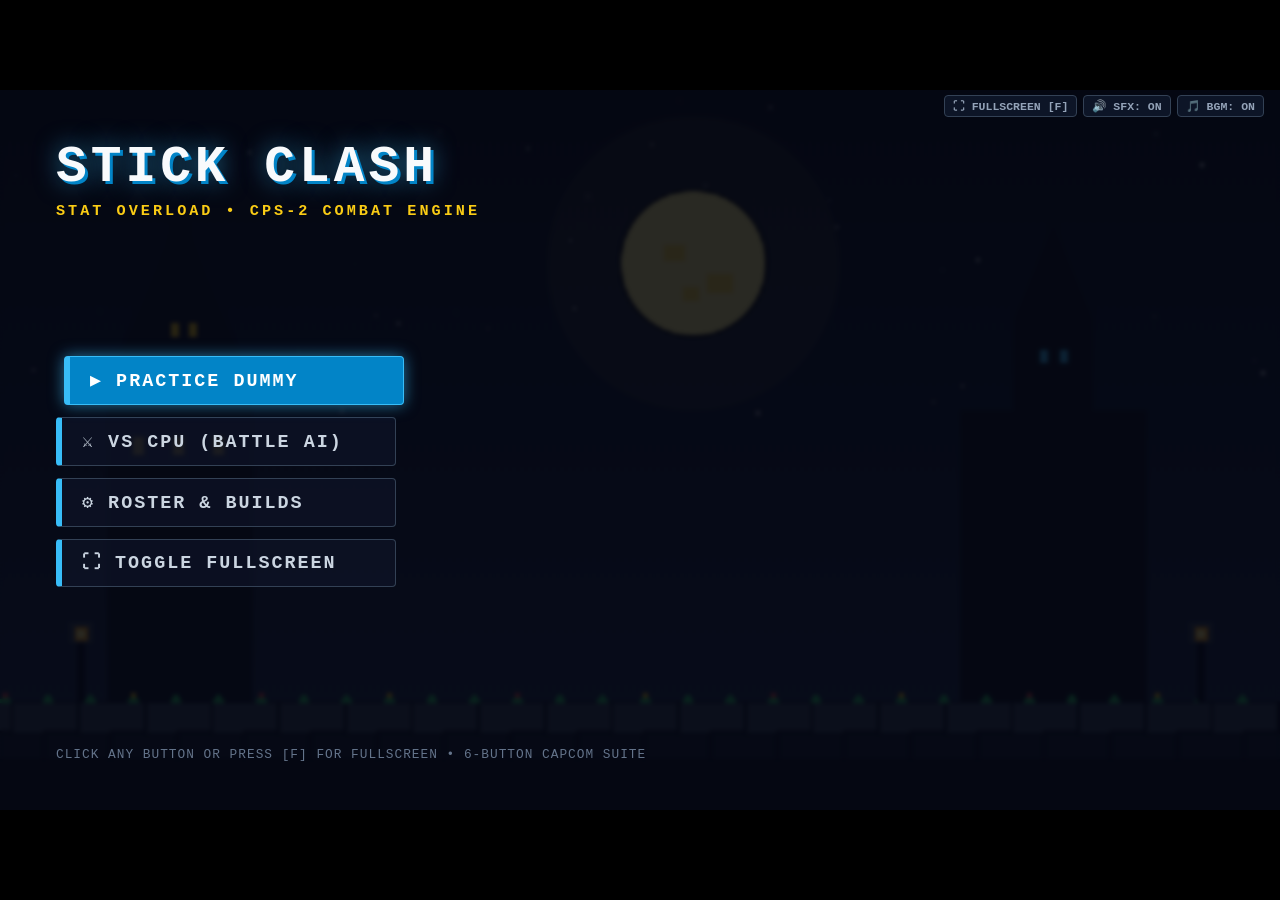
<file: index.html>
<!DOCTYPE html>
<html lang="en">
<head>
    <meta charset="UTF-8">
    <meta name="viewport" content="width=device-width, initial-scale=1.0">
    <title>STICK CLASH: STAT OVERLOAD</title>
    <link rel="stylesheet" href="css/style.css">
</head>
<body>

    <div id="game-root">
        <!-- 16:9 Viewport -->
        <div id="canvas-viewport">
            <canvas id="gameCanvas" tabindex="0"></canvas>
            <div class="crt-overlay" id="crtOverlay"></div>

            <!-- Top Nav Bar -->
            <div class="top-nav-bar">
                <button class="nav-btn" id="btnFullscreen">⛶ FULLSCREEN [F]</button>
                <button class="nav-btn" id="btnAudioToggle">🔊 SFX: ON</button>
                <button class="nav-btn" id="btnMusicToggle">🎵 BGM: ON</button>
                <button class="nav-btn" id="btnToggleHud" style="display: none;" title="Toggle On-Screen Move Buttons [Tab]">⌨ HUD: ON</button>
                <button class="nav-btn" id="btnRematch" style="display: none;">🔄 REMATCH</button>
                <button class="nav-btn" id="btnGoRoster" style="display: none;">⚙️ ROSTER</button>
                <button class="nav-btn" id="btnGoTitle" style="display: none;">🏠 TITLE</button>
            </div>

            <!-- ============================================================
                 SCREEN 1: CINEMATIC TITLE MENU (Inspired by Arco)
                 ============================================================ -->
            <div class="title-screen" id="titleScreen">
                <div class="title-header">
                    <h1 class="title-logo">STICK CLASH</h1>
                    <span class="title-tagline">STAT OVERLOAD • CPS-2 COMBAT ENGINE</span>
                </div>

                <div class="title-menu-options">
                    <button class="title-menu-btn active" id="titleBtnDummy">▶ PRACTICE DUMMY</button>
                    <button class="title-menu-btn" id="titleBtnCpu">⚔️ VS CPU (BATTLE AI)</button>
                    <button class="title-menu-btn" id="titleBtnRoster">⚙️ ROSTER & BUILDS</button>
                    <button class="title-menu-btn" id="titleBtnFull">⛶ TOGGLE FULLSCREEN</button>
                </div>

                <div class="title-footer-tips">
                    <span>CLICK ANY BUTTON OR PRESS [F] FOR FULLSCREEN • 6-BUTTON CAPCOM SUITE</span>
                </div>
            </div>

            <!-- ============================================================
                 SCREEN 2: ROSTER & STAT SELECTION (Inspired by BuildMenu)
                 ============================================================ -->
            <div class="roster-screen hidden" id="rosterScreen">
                <div class="roster-header">
                    <div style="display: flex; align-items: center; justify-content: space-between; width: 100%;">
                        <div style="display: flex; align-items: center; gap: 14px;">
                            <div class="roster-title">SELECT FIGHTER BUILD</div>
                            <div class="roster-target-tabs">
                                <button class="target-tab-btn active" id="tabTargetP1">👤 CONFIGURE P1</button>
                                <button class="target-tab-btn" id="tabTargetP2">🤖 CONFIGURE CPU / DUMMY</button>
                            </div>
                        </div>
                        <div class="roster-mode-badge" id="rosterModeBadge">MODE: PRACTICE DUMMY</div>
                    </div>
                </div>

                <div class="roster-body">
                    <!-- Left: Selected Fighter Showcase -->
                    <div class="roster-showcase">
                        <div>
                            <div class="fighter-name-display" id="showcaseName">THE BALANCED</div>
                            <div class="fighter-archetype-tag" id="showcaseTag">ALL-ROUNDER MARTIAL ARTIST</div>

                            <!-- Segmented Stat Bars -->
                            <div class="segmented-stats-wrap">
                                <div class="stat-bar-item">
                                    <span class="stat-label-text str-color">STR</span>
                                    <div class="stat-segments-track" id="trackStr"></div>
                                    <span class="stat-num-val str-color" id="valStr">5</span>
                                </div>
                                <div class="stat-bar-item">
                                    <span class="stat-label-text spd-color">SPD</span>
                                    <div class="stat-segments-track" id="trackSpd"></div>
                                    <span class="stat-num-val spd-color" id="valSpd">5</span>
                                </div>
                                <div class="stat-bar-item">
                                    <span class="stat-label-text def-color">DEF</span>
                                    <div class="stat-segments-track" id="trackDef"></div>
                                    <span class="stat-num-val def-color" id="valDef">5</span>
                                </div>
                            </div>

                            <!-- Special Move Card -->
                            <div class="special-move-card">
                                <div class="special-name" id="showcaseSpecialName">SPECIAL: DRAGON FLURRY</div>
                                <div class="special-desc" id="showcaseSpecialDesc">Chains rapid punches into a soaring dragon uppercut.</div>
                            </div>
                        </div>

                        <!-- Live Skeletal Canvas Preview -->
                        <div class="roster-preview-box">
                            <canvas id="rosterPreviewCanvas" width="280" height="165"></canvas>
                        </div>

                        <div style="font-size: 0.70rem; color: #64748b; text-align: center; margin-top: 4px;">
                            LIVE SKELETAL PREVIEW • ARMORED PLATES SCALED BY DEFENSE
                        </div>
                    </div>

                    <!-- Right: Archetype Cards Grid -->
                    <div class="roster-grid-wrap">
                        <div class="roster-cards-grid" id="rosterCardsGrid">
                            <!-- Cards generated by JS -->
                        </div>

                        <!-- Bottom Controls -->
                        <div class="roster-bottom-bar">
                            <button class="roster-back-btn" id="btnRosterBack">🏠 MAIN MENU</button>

                            <div class="stage-selector-wrap">
                                <button class="stage-arrow-btn" id="btnStagePrev" title="Previous Arena">◀</button>
                                <div class="stage-info-pill">
                                    <span class="stage-label">ARENA:</span>
                                    <span class="stage-name-text" id="stageNameText">MOONLIT CITADEL</span>
                                </div>
                                <button class="stage-arrow-btn" id="btnStageNext" title="Next Arena">▶</button>
                            </div>

                            <div class="mode-toggle-group">
                                <button class="mode-toggle-btn active" id="btnModeDummy">DUMMY LAB</button>
                                <button class="mode-toggle-btn" id="btnModeCpu">VS CPU</button>
                            </div>

                            <div class="matchup-preview-pill">
                                <span class="matchup-p1-text" id="matchupP1Text">P1: THE BALANCED</span>
                                <span class="matchup-vs">VS</span>
                                <span class="matchup-p2-text" id="matchupP2Text">CPU: THE FORTRESS</span>
                            </div>

                            <button class="start-clash-btn" id="btnStartFight">START FIGHT ▶</button>
                        </div>
                    </div>
                </div>
            </div>

            <!-- ============================================================
                 SCREEN 3: INTERACTIVE ON-SCREEN COMBAT BUTTONS (With Pixel Keycaps)
                 ============================================================ -->
            <div class="combat-hud-overlay hidden" id="combatHudOverlay">
                <!-- Left Cluster: Movement, Punches & Kicks -->
                <div class="combat-cluster">
                    <div class="combat-sub-row">
                        <button class="combat-hud-btn holdable" data-action="LEFT"><span class="keycaps-pair"><img src="assets/ui/keys/key_a.png" class="k-cap" alt="A" onerror="this.outerHTML='<span class=\'k-pill-fallback\'>A</span>'"/><img src="assets/ui/keys/key_arrow_left.png" class="k-cap" alt="◀" onerror="this.outerHTML='<span class=\'k-pill-fallback\'>◀</span>'"/></span> LEFT</button>
                        <button class="combat-hud-btn holdable" data-action="CROUCH"><span class="keycaps-pair"><img src="assets/ui/keys/key_s.png" class="k-cap" alt="S" onerror="this.outerHTML='<span class=\'k-pill-fallback\'>S</span>'"/><img src="assets/ui/keys/key_arrow_down.png" class="k-cap" alt="▼" onerror="this.outerHTML='<span class=\'k-pill-fallback\'>▼</span>'"/></span> CROUCH</button>
                        <button class="combat-hud-btn holdable" data-action="RIGHT"><span class="keycaps-pair"><img src="assets/ui/keys/key_d.png" class="k-cap" alt="D" onerror="this.outerHTML='<span class=\'k-pill-fallback\'>D</span>'"/><img src="assets/ui/keys/key_arrow_right.png" class="k-cap" alt="▶" onerror="this.outerHTML='<span class=\'k-pill-fallback\'>▶</span>'"/></span> RIGHT</button>
                    </div>
                    <div class="combat-sub-row">
                        <button class="combat-hud-btn" data-action="LP"><span class="keycaps-pair"><img src="assets/ui/keys/key_7.png" class="k-cap" alt="7" onerror="this.outerHTML='<span class=\'k-pill-fallback\'>7</span>'"/><img src="assets/ui/keys/key_u.png" class="k-cap" alt="U" onerror="this.outerHTML='<span class=\'k-pill-fallback\'>U</span>'"/></span> LP JAB</button>
                        <button class="combat-hud-btn" data-action="MP"><span class="keycaps-pair"><img src="assets/ui/keys/key_8.png" class="k-cap" alt="8" onerror="this.outerHTML='<span class=\'k-pill-fallback\'>8</span>'"/><img src="assets/ui/keys/key_i.png" class="k-cap" alt="I" onerror="this.outerHTML='<span class=\'k-pill-fallback\'>I</span>'"/></span> MP CROSS</button>
                        <button class="combat-hud-btn" data-action="HP"><span class="keycaps-pair"><img src="assets/ui/keys/key_9.png" class="k-cap" alt="9" onerror="this.outerHTML='<span class=\'k-pill-fallback\'>9</span>'"/><img src="assets/ui/keys/key_o.png" class="k-cap" alt="O" onerror="this.outerHTML='<span class=\'k-pill-fallback\'>O</span>'"/></span> HP SMASH</button>
                    </div>
                    <div class="combat-sub-row">
                        <button class="combat-hud-btn" data-action="LK"><span class="keycaps-pair"><img src="assets/ui/keys/key_4.png" class="k-cap" alt="4" onerror="this.outerHTML='<span class=\'k-pill-fallback\'>4</span>'"/><img src="assets/ui/keys/key_j.png" class="k-cap" alt="J" onerror="this.outerHTML='<span class=\'k-pill-fallback\'>J</span>'"/></span> LK SHIN</button>
                        <button class="combat-hud-btn" data-action="MK"><span class="keycaps-pair"><img src="assets/ui/keys/key_5.png" class="k-cap" alt="5" onerror="this.outerHTML='<span class=\'k-pill-fallback\'>5</span>'"/><img src="assets/ui/keys/key_k.png" class="k-cap" alt="K" onerror="this.outerHTML='<span class=\'k-pill-fallback\'>K</span>'"/></span> MK ROUNDHOUSE</button>
                        <button class="combat-hud-btn" data-action="HK"><span class="keycaps-pair"><img src="assets/ui/keys/key_6.png" class="k-cap" alt="6" onerror="this.outerHTML='<span class=\'k-pill-fallback\'>6</span>'"/><img src="assets/ui/keys/key_l.png" class="k-cap" alt="L" onerror="this.outerHTML='<span class=\'k-pill-fallback\'>L</span>'"/></span> HK LAUNCHER</button>
                    </div>
                </div>

                <!-- Right Cluster: Movement & Specials -->
                <div class="combat-cluster combat-cluster-right">
                    <div class="combat-sub-row">
                        <button class="combat-hud-btn" data-action="JUMP"><span class="keycaps-pair"><img src="assets/ui/keys/key_space.png" class="k-cap" alt="SPACE" onerror="this.outerHTML='<span class=\'k-pill-fallback\'>SPACE</span>'"/></span> JUMP</button>
                        <button class="combat-hud-btn" data-action="DASH"><span class="keycaps-pair"><img src="assets/ui/keys/key_2.png" class="k-cap" alt="2" onerror="this.outerHTML='<span class=\'k-pill-fallback\'>2</span>'"/><img src="assets/ui/keys/key_n.png" class="k-cap" alt="N" onerror="this.outerHTML='<span class=\'k-pill-fallback\'>N</span>'"/></span> DASH</button>
                    </div>
                    <div class="combat-sub-row">
                        <button class="combat-hud-btn btn-throw" data-action="THROW"><span class="keycaps-pair"><img src="assets/ui/keys/key_h.png" class="k-cap" alt="H" onerror="this.outerHTML='<span class=\'k-pill-fallback\'>H</span>'"/><img src="assets/ui/keys/key_shift.png" class="k-cap" alt="Shift" onerror="this.outerHTML='<span class=\'k-pill-fallback\'>SHIFT</span>'"/></span> THROW</button>
                        <button class="combat-hud-btn btn-parry" data-action="PARRY"><span class="keycaps-pair"><img src="assets/ui/keys/key_p.png" class="k-cap" alt="P" onerror="this.outerHTML='<span class=\'k-pill-fallback\'>P</span>'"/><img src="assets/ui/keys/key_plus.png" class="k-cap" alt="+" onerror="this.outerHTML='<span class=\'k-pill-fallback\'>+</span>'"/></span> PARRY</button>
                    </div>
                    <div class="combat-sub-row">
                        <button class="combat-hud-btn btn-drive" data-action="DRIVE_IMPACT"><span class="keycaps-pair"><img src="assets/ui/keys/key_0.png" class="k-cap" alt="0" onerror="this.outerHTML='<span class=\'k-pill-fallback\'>0</span>'"/><img src="assets/ui/keys/key_y.png" class="k-cap" alt="Y" onerror="this.outerHTML='<span class=\'k-pill-fallback\'>Y</span>'"/></span> DRIVE IMPACT</button>
                        <button class="combat-hud-btn btn-super highlight-super" data-action="SUPER"><span class="keycaps-pair"><img src="assets/ui/keys/key_1.png" class="k-cap" alt="1" onerror="this.outerHTML='<span class=\'k-pill-fallback\'>1</span>'"/><img src="assets/ui/keys/key_g.png" class="k-cap" alt="G" onerror="this.outerHTML='<span class=\'k-pill-fallback\'>G</span>'"/></span> OVERDRIVE</button>
                    </div>
                </div>
            </div>
        </div>
    </div>

    <!-- Scripts -->
    <script src="js/audio.js"></script>
    <script src="js/particles.js"></script>
    <script src="js/physics.js"></script>
    <script src="js/renderer.js"></script>
    <script src="js/fighter.js"></script>
    <script src="js/ai.js"></script>
    <script src="js/game.js"></script>

    <!-- UI Controller -->
    <script>
        window.addEventListener('DOMContentLoaded', () => {
            const game = new window.GameEngine();
            window.activeGame = game;

            // DOM Elements
            const titleScreen = document.getElementById('titleScreen');
            const rosterScreen = document.getElementById('rosterScreen');
            const combatHudOverlay = document.getElementById('combatHudOverlay');
            const btnGoRoster = document.getElementById('btnGoRoster');
            const btnGoTitle = document.getElementById('btnGoTitle');
            const btnRematch = document.getElementById('btnRematch');
            const btnFullscreen = document.getElementById('btnFullscreen');
            const btnAudioToggle = document.getElementById('btnAudioToggle');
            const btnMusicToggle = document.getElementById('btnMusicToggle');

            const titleBtnDummy = document.getElementById('titleBtnDummy');
            const titleBtnCpu = document.getElementById('titleBtnCpu');
            const titleBtnRoster = document.getElementById('titleBtnRoster');
            const titleBtnFull = document.getElementById('titleBtnFull');

            const showcaseName = document.getElementById('showcaseName');
            const showcaseTag = document.getElementById('showcaseTag');
            const showcaseSpecialName = document.getElementById('showcaseSpecialName');
            const showcaseSpecialDesc = document.getElementById('showcaseSpecialDesc');
            const trackStr = document.getElementById('trackStr');
            const trackSpd = document.getElementById('trackSpd');
            const trackDef = document.getElementById('trackDef');
            const valStr = document.getElementById('valStr');
            const valSpd = document.getElementById('valSpd');
            const valDef = document.getElementById('valDef');
            const rosterCardsGrid = document.getElementById('rosterCardsGrid');

            const btnModeDummy = document.getElementById('btnModeDummy');
            const btnModeCpu = document.getElementById('btnModeCpu');
            const btnStartFight = document.getElementById('btnStartFight');
            const btnRosterBack = document.getElementById('btnRosterBack');
            const rosterModeBadge = document.getElementById('rosterModeBadge');

            const btnStagePrev = document.getElementById('btnStagePrev');
            const btnStageNext = document.getElementById('btnStageNext');
            const stageNameText = document.getElementById('stageNameText');

            const previewCanvas = document.getElementById('rosterPreviewCanvas');
            const previewCtx = previewCanvas ? previewCanvas.getContext('2d') : null;

            // Ensure sound context starts on any user interaction
            window.addEventListener('pointerdown', () => {
                if (window.soundSystem) window.soundSystem.init();
            }, { once: false });

            // Render Segmented Stat Pips (10 segments)
            function renderPips(container, value, type) {
                container.innerHTML = '';
                for (let i = 1; i <= 10; i++) {
                    const pip = document.createElement('div');
                    pip.className = 'stat-pip' + (i <= value ? ` filled ${type}` : '');
                    container.appendChild(pip);
                }
            }

            // Roster Target Configuration (Player 1 vs CPU/Dummy Build Selection)
            let rosterTarget = 'P1'; // 'P1' or 'P2'
            const tabTargetP1 = document.getElementById('tabTargetP1');
            const tabTargetP2 = document.getElementById('tabTargetP2');
            const matchupP1Text = document.getElementById('matchupP1Text');
            const matchupP2Text = document.getElementById('matchupP2Text');

            function updateMatchupDisplay() {
                if (matchupP1Text) {
                    matchupP1Text.innerText = `P1: ${game.p1Build.name.toUpperCase()}`;
                    matchupP1Text.style.color = game.p1Build.palette ? game.p1Build.palette.primary : '#38bdf8';
                }
                if (matchupP2Text) {
                    matchupP2Text.innerText = `CPU: ${game.p2Build.name.toUpperCase()}`;
                    matchupP2Text.style.color = game.p2Build.palette ? game.p2Build.palette.primary : '#eab308';
                }
            }

            // Resilient button click handler (handles WebView2 window-activation quirks)
            function attachButtonAction(btn, action) {
                if (!btn) return;
                let lastTrigger = 0;
                const fire = (e) => {
                    if (e) {
                        e.preventDefault();
                        e.stopPropagation();
                    }
                    const now = Date.now();
                    if (now - lastTrigger < 220) return; // Prevent double invocation
                    lastTrigger = now;
                    if (window.soundSystem) window.soundSystem.init();
                    action(e);
                };
                btn.addEventListener('click', fire);
                btn.addEventListener('pointerup', (e) => {
                    if (e.button === 0) fire(e);
                });
            }

            function setRosterTarget(target) {
                rosterTarget = target;
                if (tabTargetP1) tabTargetP1.classList.toggle('active', target === 'P1');
                if (tabTargetP2) tabTargetP2.classList.toggle('active', target === 'P2');

                const currentBuild = (target === 'P1') ? game.p1Build : game.p2Build;
                showcaseArchetype(currentBuild);
                updateCardHighlights();
                if (window.soundSystem) window.soundSystem.playSelect();
            }

            if (tabTargetP1) attachButtonAction(tabTargetP1, () => setRosterTarget('P1'));
            if (tabTargetP2) attachButtonAction(tabTargetP2, () => setRosterTarget('P2'));

            // Populate Roster Cards Grid
            function populateCards() {
                rosterCardsGrid.innerHTML = '';
                const archetypes = window.PRESET_ARCHETYPES || PRESET_ARCHETYPES;
                Object.values(archetypes).forEach(arch => {
                    const card = document.createElement('div');
                    card.className = 'roster-card';
                    card.dataset.id = arch.id;
                    card.innerHTML = `
                        <div class="card-top-row">
                            <span class="card-name">${arch.name}</span>
                            <div class="card-badges-wrap">
                                <span class="card-role-badge">${arch.str >= 7 ? 'POWER' : (arch.spd >= 7 ? 'SPEED' : (arch.def >= 7 ? 'TANK' : 'BALANCED'))}</span>
                                <span class="card-target-tag tag-p1 ${game.p1Build.id === arch.id ? 'visible' : ''}">P1</span>
                                <span class="card-target-tag tag-p2 ${game.p2Build.id === arch.id ? 'visible' : ''}">CPU</span>
                            </div>
                        </div>
                        <div class="card-mini-stats">
                            <span>STR: ${arch.str}</span>
                            <span>SPD: ${arch.spd}</span>
                            <span>DEF: ${arch.def}</span>
                        </div>
                    `;
                    attachButtonAction(card, () => {
                        selectArchetype(arch.id);
                        if (window.soundSystem) window.soundSystem.playSelect();
                    });
                    rosterCardsGrid.appendChild(card);
                });
                updateCardHighlights();
                updateMatchupDisplay();
            }

            function selectArchetype(id) {
                const archetypes = window.PRESET_ARCHETYPES || PRESET_ARCHETYPES;
                const arch = archetypes[id];
                if (!arch) return;

                if (rosterTarget === 'P1') {
                    game.p1Build = { ...arch };
                } else {
                    game.p2Build = { ...arch };
                }

                showcaseArchetype(arch);
                updateCardHighlights();
                updateMatchupDisplay();
            }

            function showcaseArchetype(arch) {
                showcaseName.innerText = arch.name.toUpperCase();
                showcaseTag.innerText = `${rosterTarget === 'P1' ? '👤 PLAYER 1 BUILD • ' : '🤖 CPU/DUMMY BUILD • '}${arch.tag}`;
                showcaseSpecialName.innerText = `SPECIAL: ${arch.specialName}`;
                showcaseSpecialDesc.innerText = arch.specialDesc;

                valStr.innerText = arch.str;
                valSpd.innerText = arch.spd;
                valDef.innerText = arch.def;
                renderPips(trackStr, arch.str, 'str');
                renderPips(trackSpd, arch.spd, 'spd');
                renderPips(trackDef, arch.def, 'def');

                // Update Preview Fighter
                if (game.previewFighter) {
                    game.previewFighter.stats.str = arch.str;
                    game.previewFighter.stats.spd = arch.spd;
                    game.previewFighter.stats.def = arch.def;
                    game.previewFighter.palette = arch.palette;
                    game.previewFighter.applyStats();
                    game.previewFighter.startAttack('LP'); // Flourish strike
                }
            }

            function updateCardHighlights() {
                const activeId = (rosterTarget === 'P1') ? game.p1Build.id : game.p2Build.id;
                document.querySelectorAll('.roster-card').forEach(c => {
                    const id = c.dataset.id;
                    c.classList.toggle('active', id === activeId);
                    c.classList.toggle('active-p1', id === game.p1Build.id);
                    c.classList.toggle('active-p2', id === game.p2Build.id);
                    const tagP1 = c.querySelector('.tag-p1');
                    const tagP2 = c.querySelector('.tag-p2');
                    if (tagP1) tagP1.classList.toggle('visible', id === game.p1Build.id);
                    if (tagP2) tagP2.classList.toggle('visible', id === game.p2Build.id);
                });
            }

            // Live Preview Canvas Loop
            function renderRosterPreview() {
                if (game && game.gameState === 'SELECT' && game.previewFighter && previewCtx && window.stickRenderer) {
                    previewCtx.clearRect(0, 0, previewCanvas.width, previewCanvas.height);

                    previewCtx.save();
                    previewCtx.translate(previewCanvas.width / 2, previewCanvas.height - 35);

                    // Pedestal Glow
                    const pulse = Math.sin(Date.now() * 0.005) * 0.08 + 0.28;
                    previewCtx.fillStyle = `rgba(56, 189, 248, ${pulse})`;
                    previewCtx.beginPath();
                    previewCtx.ellipse(0, 0, 52, 12, 0, 0, Math.PI * 2);
                    previewCtx.fill();
                    previewCtx.strokeStyle = '#38bdf8';
                    previewCtx.lineWidth = 1.5;
                    previewCtx.stroke();

                    // Temporarily anchor fighter to center
                    const origX = game.previewFighter.x;
                    const origY = game.previewFighter.y;
                    game.previewFighter.x = 0;
                    game.previewFighter.y = 0;
                    game.previewFighter.isGrounded = true;

                    // Also anchor scarf points to center so they don't draw off-canvas
                    if (game.previewFighter.scarfPoints) {
                        for (let i = 0; i < game.previewFighter.scarfPoints.length; i++) {
                            const p = game.previewFighter.scarfPoints[i];
                            p.x = -game.previewFighter.facing * i * 4;
                            p.y = -48;
                            p.oldX = p.x;
                            p.oldY = p.y;
                        }
                    }

                    try {
                        window.stickRenderer.render(previewCtx, game.previewFighter);
                    } catch (e) {
                        console.error('Preview render error:', e);
                    }

                    game.previewFighter.x = origX;
                    game.previewFighter.y = origY;
                    previewCtx.restore();
                }
                requestAnimationFrame(renderRosterPreview);
            }
            requestAnimationFrame(renderRosterPreview);

            // Mode switching
            function setMode(mode) {
                game.gameMode = mode;
                btnModeDummy.classList.toggle('active', mode === 'DUMMY');
                btnModeCpu.classList.toggle('active', mode === 'PVE');
                rosterModeBadge.innerText = `MODE: ${mode === 'DUMMY' ? 'PRACTICE DUMMY (SANDBAG)' : 'VS CPU (BATTLE AI)'}`;
            }

            attachButtonAction(btnModeDummy, () => setMode('DUMMY'));
            attachButtonAction(btnModeCpu, () => setMode('PVE'));

            // Stage Selection
            const stages = window.STAGE_PRESETS || [
                { id: 'citadel', name: 'MOONLIT CITADEL' },
                { id: 'lava_throne', name: 'LAVA THRONE', accent: '#ef4444' },
                { id: 'mountain_balcony', name: 'MOUNTAIN BALCONY', accent: '#38bdf8' },
                { id: 'arcane_grimoire', name: 'ARCANE GRIMOIRE', accent: '#a855f7' },
                { id: 'crystal_cavern', name: 'CRYSTAL CAVERN', accent: '#06b6d4' },
                { id: 'inferno_cave', name: 'INFERNO CAVE', accent: '#f97316' },
                { id: 'dark_pentagram', name: 'DARK SANCTUM', accent: '#dc2626' },
                { id: 'astral_portal', name: 'ASTRAL PORTAL', accent: '#38bdf8' },
                { id: 'crimson_crystal', name: 'CRIMSON CRYSTAL', accent: '#f43f5e' },
                { id: 'dusk_pillars', name: 'DUSK PILLARS', accent: '#eab308' },
                { id: 'enchanted_forest', name: 'ENCHANTED FOREST', accent: '#10b981' },
                { id: 'ritual_circle', name: 'RITUAL CIRCLE', accent: '#f59e0b' },
                { id: 'magma_chasm', name: 'MAGMA CHASM', accent: '#ea580c' }
            ];
            let currentStageIndex = 0;

            function updateStageDisplay() {
                const stg = stages[currentStageIndex];
                game.currentStage = stg.id;
                stageNameText.innerText = stg.name;
                stageNameText.style.color = stg.accent || '#facc15';
            }

            if (btnStagePrev) {
                attachButtonAction(btnStagePrev, () => {
                    currentStageIndex = (currentStageIndex - 1 + stages.length) % stages.length;
                    updateStageDisplay();
                    if (window.soundSystem) window.soundSystem.playSelect();
                });
            }

            if (btnStageNext) {
                attachButtonAction(btnStageNext, () => {
                    currentStageIndex = (currentStageIndex + 1) % stages.length;
                    updateStageDisplay();
                    if (window.soundSystem) window.soundSystem.playSelect();
                });
            }

            // Navigation Flow
            const btnToggleHud = document.getElementById('btnToggleHud');
            let hudVisible = true;
            window.toggleCombatHud = function() {
                hudVisible = !hudVisible;
                if (hudVisible) {
                    combatHudOverlay.classList.remove('hidden');
                    if (btnToggleHud) btnToggleHud.innerText = '⌨ HUD: ON';
                } else {
                    combatHudOverlay.classList.add('hidden');
                    if (btnToggleHud) btnToggleHud.innerText = '⌨ HUD: OFF';
                }
            };
            if (btnToggleHud) {
                attachButtonAction(btnToggleHud, window.toggleCombatHud);
            }

            function showTitle() {
                game.gameState = 'TITLE';
                titleScreen.classList.remove('hidden');
                rosterScreen.classList.add('hidden');
                combatHudOverlay.classList.add('hidden');
                btnGoRoster.style.display = 'none';
                btnGoTitle.style.display = 'none';
                btnRematch.style.display = 'none';
                if (btnToggleHud) btnToggleHud.style.display = 'none';
                if (window.soundSystem) {
                    window.soundSystem.playSelect();
                    window.soundSystem.stopBGM();
                }
            }

            function showRoster(defaultMode = 'DUMMY') {
                game.gameState = 'SELECT';
                setMode(defaultMode);
                titleScreen.classList.add('hidden');
                rosterScreen.classList.remove('hidden');
                combatHudOverlay.classList.add('hidden');
                btnGoRoster.style.display = 'none';
                btnGoTitle.style.display = 'inline-block';
                btnRematch.style.display = 'none';
                if (btnToggleHud) btnToggleHud.style.display = 'none';
                selectArchetype(game.p1Build.id || 'balanced');
                updateStageDisplay();
                if (window.soundSystem) window.soundSystem.playSelect();
            }

            function enterFight(mode = null) {
                if (mode) setMode(mode);
                titleScreen.classList.add('hidden');
                rosterScreen.classList.add('hidden');
                if (hudVisible) combatHudOverlay.classList.remove('hidden');
                btnGoRoster.style.display = 'inline-block';
                btnGoTitle.style.display = 'inline-block';
                btnRematch.style.display = 'inline-block';
                if (btnToggleHud) btnToggleHud.style.display = 'inline-block';
                game.startMatch();
                if (window.soundSystem) window.soundSystem.startBGM();
            }

            // Title Menu Buttons: Instant response with pointerup/click fallback
            attachButtonAction(titleBtnDummy, () => enterFight('DUMMY'));
            attachButtonAction(titleBtnCpu, () => enterFight('PVE'));
            attachButtonAction(titleBtnRoster, () => showRoster(game.gameMode));
            attachButtonAction(titleBtnFull, () => game.toggleFullscreen());

            // Top Nav Buttons
            attachButtonAction(btnGoRoster, () => showRoster(game.gameMode));
            attachButtonAction(btnGoTitle, () => showTitle());
            attachButtonAction(btnRematch, () => game.startMatch());
            attachButtonAction(btnFullscreen, () => game.toggleFullscreen());

            attachButtonAction(btnAudioToggle, () => {
                window.soundSystem.enabled = !window.soundSystem.enabled;
                btnAudioToggle.innerText = `🔊 SFX: ${window.soundSystem.enabled ? 'ON' : 'OFF'}`;
                btnAudioToggle.style.borderColor = window.soundSystem.enabled ? '#334155' : '#ef4444';
            });

            if (btnMusicToggle) {
                attachButtonAction(btnMusicToggle, () => {
                    const isMusicOn = window.soundSystem.toggleMusic();
                    btnMusicToggle.innerText = `🎵 BGM: ${isMusicOn ? 'ON' : 'OFF'}`;
                    btnMusicToggle.style.borderColor = isMusicOn ? '#334155' : '#ef4444';
                });
            }

            // Start Fight & Back Buttons from Roster
            attachButtonAction(btnStartFight, () => enterFight());
            if (btnRosterBack) {
                attachButtonAction(btnRosterBack, () => showTitle());
            }

            // ============================================================
            // INTERACTIVE ON-SCREEN COMBAT BUTTONS WIRING
            // Handles both mouse click and touch events with instant feedback!
            // ============================================================
            document.querySelectorAll('.combat-hud-btn').forEach(btn => {
                const action = btn.dataset.action;
                if (!action) return;

                if (action === 'LEFT' || action === 'RIGHT' || action === 'CROUCH') {
                    // Holdable Movement Buttons
                    const setVirtual = (val) => {
                        if (action === 'LEFT') game.virtualInputs.left = val;
                        if (action === 'RIGHT') game.virtualInputs.right = val;
                        if (action === 'CROUCH') game.virtualInputs.down = val;
                        btn.classList.toggle('active-pressed', val);
                    };

                    btn.addEventListener('pointerdown', (e) => {
                        e.preventDefault();
                        e.stopPropagation();
                        setVirtual(true);
                    });
                    btn.addEventListener('pointerup', (e) => {
                        e.preventDefault();
                        e.stopPropagation();
                        setVirtual(false);
                    });
                    btn.addEventListener('pointerleave', () => setVirtual(false));
                    btn.addEventListener('pointercancel', () => setVirtual(false));
                } else {
                    // Discrete Action Buttons
                    btn.addEventListener('pointerdown', (e) => {
                        e.preventDefault();
                        e.stopPropagation();

                        btn.classList.add('active-pressed');
                        setTimeout(() => btn.classList.remove('active-pressed'), 120);

                        if (game.p1) {
                            game.p1.bufferInput(action);
                            if (action === 'SUPER') window.soundSystem.playSuperCharge();
                            else if (action === 'PARRY') window.soundSystem.playParry();
                            else if (action === 'DRIVE_IMPACT') window.soundSystem.playSuperCharge();
                            else if (action === 'JUMP') window.soundSystem.playJump();
                            else if (action === 'DASH') window.soundSystem.playDash();
                            else window.soundSystem.playSwing();
                        }
                    });
                }
            });

            // Sync physical keyboard state to on-screen buttons
            const actionKeyMap = {
                'LP': ['Numpad7', 'KeyU', 'Digit7'],
                'MP': ['Numpad8', 'KeyI', 'Digit8'],
                'HP': ['Numpad9', 'KeyO', 'Digit9'],
                'LK': ['Numpad4', 'KeyJ', 'Digit4'],
                'MK': ['Numpad5', 'KeyK', 'Digit5'],
                'HK': ['Numpad6', 'KeyL', 'Digit6'],
                'JUMP': ['Space', 'KeyW', 'ArrowUp'],
                'LEFT': ['KeyA', 'ArrowLeft'],
                'RIGHT': ['KeyD', 'ArrowRight'],
                'CROUCH': ['KeyS', 'ArrowDown'],
                'DASH': ['Numpad2', 'KeyN', 'KeyM', 'Digit2'],
                'THROW': ['KeyH', 'ShiftLeft', 'KeyT', 'KeyV'],
                'PARRY': ['KeyP', 'NumpadAdd', 'Equal'],
                'DRIVE_IMPACT': ['Numpad0', 'KeyY', 'Digit0'],
                'SUPER': ['Numpad1', 'KeyG', 'KeyB', 'Digit1']
            };

            // Preload keycap icons gently in background so they don't congest initial startup
            setTimeout(() => {
                const keyNames = [
                    '0','1','2','3','4','5','6','7','8','9',
                    'a','b','c','d','e','f','g','h','i','j','k','l','m','n','o','p','q','r','s','t','u','v','w','x','y','z',
                    'arrow_down','arrow_left','arrow_right','arrow_up','plus','shift','space'
                ];
                keyNames.forEach(k => {
                    const img = new Image();
                    img.src = `assets/ui/keys/key_${k}.png`;
                });
            }, 600);

            window.addEventListener('keydown', (e) => {
                for (const [action, keys] of Object.entries(actionKeyMap)) {
                    if (keys.includes(e.code)) {
                        const btn = document.querySelector(`.combat-hud-btn[data-action="${action}"]`);
                        if (btn) btn.classList.add('active-pressed');
                    }
                }
            });

            window.addEventListener('keyup', (e) => {
                for (const [action, keys] of Object.entries(actionKeyMap)) {
                    if (keys.includes(e.code)) {
                        const btn = document.querySelector(`.combat-hud-btn[data-action="${action}"]`);
                        if (btn) btn.classList.remove('active-pressed');
                    }
                }
            });

            // Initialize
            populateCards();
            selectArchetype('balanced');
            updateStageDisplay();
            renderPips(trackStr, 5, 'str');
            renderPips(trackSpd, 5, 'spd');
            renderPips(trackDef, 5, 'def');
        });
    </script>
</body>
</html>
</file>
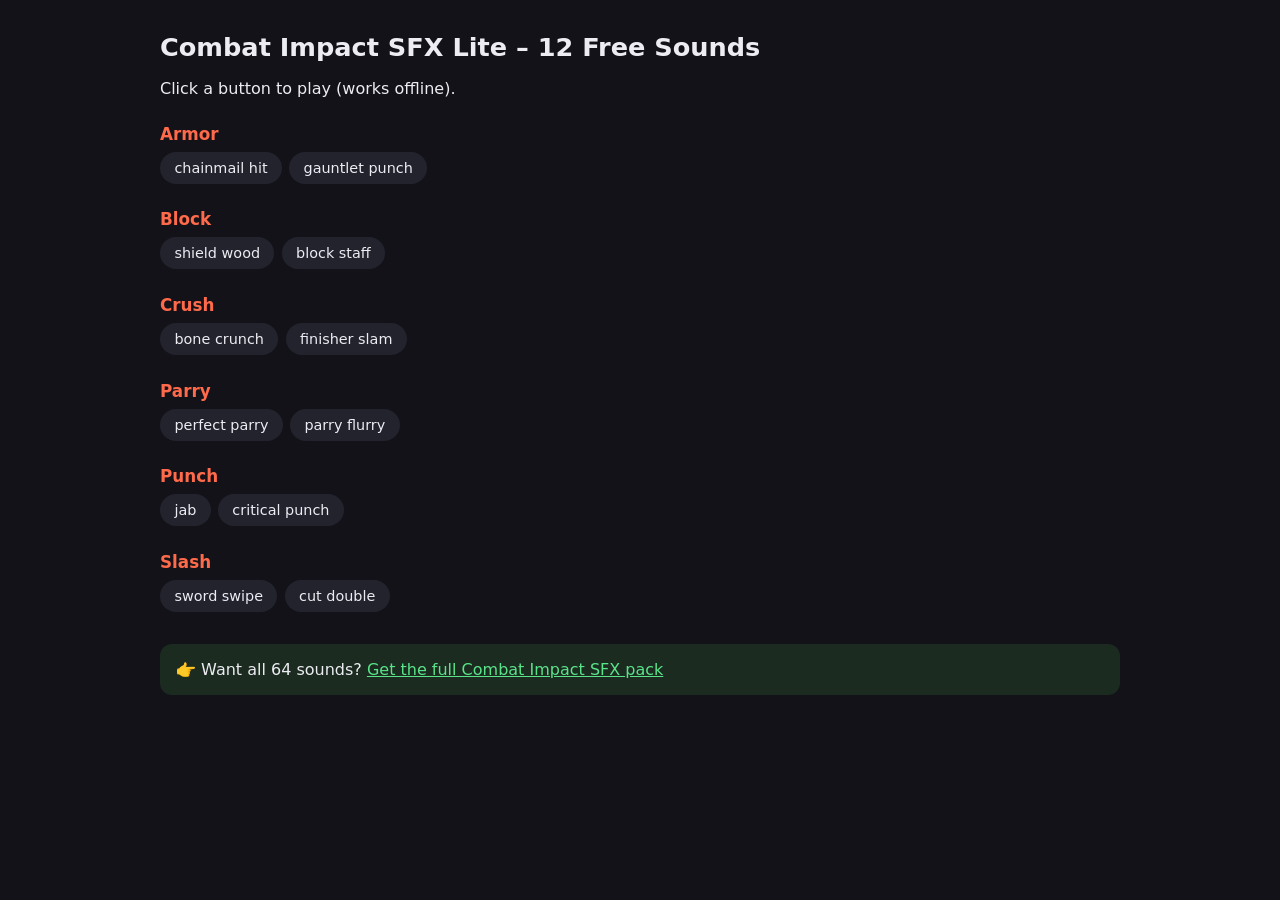
<file: assets/sfx/combat-impact-sfx-lite-12/index.html>
<!doctype html><html lang="en"><meta charset="utf-8"><title>Combat Impact SFX Lite – 12 Free Sounds – Soundboard</title>
<meta name="viewport" content="width=device-width,initial-scale=1">
<style>body{font-family:system-ui,sans-serif;background:#121218;color:#ececf2;max-width:960px;margin:2rem auto;padding:0 1rem}h1{font-size:1.6rem}h2{font-size:1.05rem;margin:1.6rem 0 .5rem;color:#ff6a4a}.g{display:flex;flex-wrap:wrap;gap:.45rem}button{border:0;border-radius:999px;padding:.5rem .9rem;background:#23232e;color:#ececf2;font:inherit;font-size:.9rem;cursor:pointer}button:hover{background:#34344a}a{color:#5be38a}.cta{margin-top:2rem;padding:1rem;border-radius:12px;background:#1b2b20}</style>
<h1>Combat Impact SFX Lite – 12 Free Sounds</h1><p>Click a button to play (works offline).</p><h2>Armor</h2><div class="g"><button data-s="ogg/armor/sfx_armor_01_chainmail_hit.ogg" title="sfx_armor_01_chainmail_hit.ogg">chainmail hit</button><button data-s="ogg/armor/sfx_armor_10_gauntlet_punch.ogg" title="sfx_armor_10_gauntlet_punch.ogg">gauntlet punch</button></div><h2>Block</h2><div class="g"><button data-s="ogg/block/sfx_block_01_shield_wood.ogg" title="sfx_block_01_shield_wood.ogg">shield wood</button><button data-s="ogg/block/sfx_block_10_block_staff.ogg" title="sfx_block_10_block_staff.ogg">block staff</button></div><h2>Crush</h2><div class="g"><button data-s="ogg/crush/sfx_crush_01_bone_crunch.ogg" title="sfx_crush_01_bone_crunch.ogg">bone crunch</button><button data-s="ogg/crush/sfx_crush_10_finisher_slam.ogg" title="sfx_crush_10_finisher_slam.ogg">finisher slam</button></div><h2>Parry</h2><div class="g"><button data-s="ogg/parry/sfx_parry_01_perfect_parry.ogg" title="sfx_parry_01_perfect_parry.ogg">perfect parry</button><button data-s="ogg/parry/sfx_parry_10_parry_flurry.ogg" title="sfx_parry_10_parry_flurry.ogg">parry flurry</button></div><h2>Punch</h2><div class="g"><button data-s="ogg/punch/sfx_punch_01_jab.ogg" title="sfx_punch_01_jab.ogg">jab</button><button data-s="ogg/punch/sfx_punch_12_critical_punch.ogg" title="sfx_punch_12_critical_punch.ogg">critical punch</button></div><h2>Slash</h2><div class="g"><button data-s="ogg/slash/sfx_slash_01_sword_swipe.ogg" title="sfx_slash_01_sword_swipe.ogg">sword swipe</button><button data-s="ogg/slash/sfx_slash_12_cut_double.ogg" title="sfx_slash_12_cut_double.ogg">cut double</button></div>
<div class="cta">👉 Want all 64 sounds? <a href="https://friedspin.itch.io/combat-impact-sfx-64">Get the full Combat Impact SFX pack</a></div>
<script>document.querySelectorAll('button').forEach(b=>b.onclick=()=>new Audio(b.dataset.s).play())</script></html>
</file>
<file: css/style.css>
/* ============================================================
   STICK CLASH : STAT OVERLOAD - MODERN RETRO ARCADE STYLES
   Fullscreen responsive scaling, Arco-style Title Menu,
   Character Roster cards with Segmented Stat Bars, and
   Interactive On-Screen Clickable Combat Buttons.
   ============================================================ */

* {
    box-sizing: border-box;
    margin: 0;
    padding: 0;
    user-select: none;
    -webkit-user-select: none;
}

html, body {
    width: 100%;
    height: 100%;
    overflow: hidden;
    background-color: #030712;
    color: #f8fafc;
    font-family: 'Courier New', Courier, monospace;
}

/* Fullscreen Root Container */
#game-root {
    position: relative;
    width: 100vw;
    height: 100vh;
    display: flex;
    justify-content: center;
    align-items: center;
    background: #000;
}

/* 16:9 Canvas Viewport with crisp pixel scaling */
#canvas-viewport {
    position: relative;
    width: 100%;
    height: 100%;
    max-width: 177.78vh; /* 16:9 aspect ratio */
    max-height: 56.25vw;
    aspect-ratio: 16 / 9;
    background: #090d16;
    display: flex;
    justify-content: center;
    align-items: center;
    box-shadow: 0 0 50px rgba(0, 0, 0, 0.9);
}

#gameCanvas {
    width: 100%;
    height: 100%;
    image-rendering: pixelated;
    image-rendering: crisp-edges;
    display: block;
}

/* Optional CRT Scanline Shader Overlay */
.crt-overlay {
    position: absolute;
    top: 0;
    left: 0;
    width: 100%;
    height: 100%;
    pointer-events: none;
    background: linear-gradient(rgba(18, 16, 16, 0) 50%, rgba(0, 0, 0, 0.22) 50%);
    background-size: 100% 4px;
    z-index: 10;
    opacity: 0.35;
}

/* Top-Right Quick Controls Bar (Fullscreen, Mute, Menu) */
.top-nav-bar {
    position: absolute;
    top: 5px;
    right: 16px;
    z-index: 50;
    display: flex;
    gap: 6px;
}

.nav-btn {
    background: rgba(15, 23, 42, 0.92);
    color: #94a3b8;
    border: 1px solid #334155;
    padding: 3px 8px;
    font-family: inherit;
    font-size: 0.72rem;
    font-weight: bold;
    border-radius: 4px;
    cursor: pointer;
    backdrop-filter: blur(4px);
    transition: all 0.15s ease;
    height: 22px;
    display: inline-flex;
    align-items: center;
}

.nav-btn:hover {
    background: #1e293b;
    border-color: #38bdf8;
    color: #ffffff;
    box-shadow: 0 0 10px rgba(56, 189, 248, 0.4);
}

/* ============================================================
   SCREEN 1: CINEMATIC TITLE SCREEN (ARCO STYLE)
   ============================================================ */
.title-screen {
    position: absolute;
    top: 0;
    left: 0;
    width: 100%;
    height: 100%;
    z-index: 30;
    display: flex;
    flex-direction: column;
    justify-content: space-between;
    padding: 48px 56px;
    background: rgba(5, 8, 18, 0.85);
    backdrop-filter: blur(2px);
    transition: opacity 0.3s ease;
}

.title-screen.hidden {
    display: none !important;
}

.title-header {
    display: flex;
    flex-direction: column;
    gap: 6px;
}

.title-logo {
    font-size: 3.2rem;
    font-weight: 900;
    letter-spacing: 4px;
    color: #f8fafc;
    text-shadow: 3px 3px 0 #0284c7, 0 0 25px rgba(56, 189, 248, 0.6);
}

.title-tagline {
    font-size: 0.95rem;
    color: #facc15;
    letter-spacing: 3px;
    text-transform: uppercase;
    font-weight: bold;
}

.title-menu-options {
    display: flex;
    flex-direction: column;
    gap: 12px;
    margin-bottom: 24px;
    max-width: 340px;
}

.title-menu-btn {
    background: rgba(15, 23, 42, 0.6);
    color: #cbd5e1;
    border: 1px solid #334155;
    border-left: 6px solid #38bdf8;
    padding: 12px 20px;
    font-family: inherit;
    font-size: 1.15rem;
    font-weight: 800;
    letter-spacing: 2px;
    text-align: left;
    cursor: pointer;
    border-radius: 4px;
    transition: all 0.15s ease;
}

.title-menu-btn:hover, .title-menu-btn.active {
    background: #0284c7;
    border-color: #38bdf8;
    color: #ffffff;
    transform: translateX(8px);
    box-shadow: 0 0 15px rgba(56, 189, 248, 0.6);
}

.title-footer-tips {
    font-size: 0.8rem;
    color: #64748b;
    letter-spacing: 1px;
}

/* ============================================================
   SCREEN 2: BUILD & ROSTER SELECTION (BUILD MENU STYLE)
   ============================================================ */
.roster-screen {
    position: absolute;
    top: 0;
    left: 0;
    width: 100%;
    height: 100%;
    z-index: 30;
    display: flex;
    flex-direction: column;
    padding: 24px 36px;
    background: rgba(9, 13, 24, 0.96);
    backdrop-filter: blur(4px);
}

.roster-screen.hidden {
    display: none !important;
}

.roster-header {
    display: flex;
    justify-content: space-between;
    align-items: center;
    border-bottom: 2px solid #1e293b;
    padding-bottom: 12px;
    margin-bottom: 16px;
}

.roster-title {
    font-size: 1.6rem;
    font-weight: 900;
    letter-spacing: 2px;
    color: #38bdf8;
}

.roster-mode-badge {
    background: #1e293b;
    border: 1px solid #38bdf8;
    color: #facc15;
    padding: 4px 12px;
    font-size: 0.82rem;
    font-weight: bold;
    border-radius: 4px;
}

.roster-body {
    display: flex;
    gap: 28px;
    flex: 1;
    min-height: 0;
}

/* Left Showcase Panel */
.roster-showcase {
    flex: 1.1;
    background: #0b101d;
    border: 2px solid #1e293b;
    border-radius: 8px;
    padding: 20px;
    display: flex;
    flex-direction: column;
    justify-content: space-between;
    box-shadow: inset 0 0 30px rgba(0, 0, 0, 0.7);
}

.fighter-name-display {
    font-size: 2.2rem;
    font-weight: 900;
    letter-spacing: 2px;
    color: #f8fafc;
    text-shadow: 2px 2px 0 #000;
}

.fighter-archetype-tag {
    font-size: 0.82rem;
    color: #38bdf8;
    font-weight: bold;
    letter-spacing: 1px;
    margin-bottom: 12px;
}

/* Segmented Stat Bars */
.segmented-stats-wrap {
    display: flex;
    flex-direction: column;
    gap: 10px;
    margin-top: 10px;
}

.stat-bar-item {
    display: flex;
    align-items: center;
    font-size: 0.85rem;
}

.stat-label-text {
    width: 65px;
    font-weight: bold;
    letter-spacing: 1px;
}

.str-color { color: #f87171; }
.spd-color { color: #38bdf8; }
.def-color { color: #facc15; }

.stat-segments-track {
    display: flex;
    gap: 4px;
    flex: 1;
}

.stat-pip {
    height: 12px;
    flex: 1;
    background: #1e293b;
    border-radius: 2px;
    transition: background 0.15s ease;
}

.stat-pip.filled.str { background: #ef4444; box-shadow: 0 0 6px rgba(239, 68, 68, 0.7); }
.stat-pip.filled.spd { background: #38bdf8; box-shadow: 0 0 6px rgba(56, 189, 248, 0.7); }
.stat-pip.filled.def { background: #eab308; box-shadow: 0 0 6px rgba(234, 179, 8, 0.7); }

.stat-num-val {
    width: 32px;
    text-align: right;
    font-weight: bold;
    font-size: 0.9rem;
}

.special-move-card {
    background: #020617;
    border-left: 4px solid #f43f5e;
    padding: 10px 14px;
    border-radius: 4px;
    margin-top: 14px;
}

.special-name {
    font-size: 0.85rem;
    font-weight: bold;
    color: #f43f5e;
    letter-spacing: 1px;
}

.special-desc {
    font-size: 0.76rem;
    color: #94a3b8;
    margin-top: 4px;
    line-height: 1.3;
}

/* Right Grid Cards */
.roster-grid-wrap {
    flex: 1.4;
    display: flex;
    flex-direction: column;
    justify-content: space-between;
}

.roster-cards-grid {
    display: grid;
    grid-template-columns: repeat(2, 1fr);
    gap: 12px;
    overflow-y: auto;
}

.roster-card {
    background: #0f172a;
    border: 2px solid #334155;
    border-radius: 6px;
    padding: 12px;
    cursor: pointer;
    transition: all 0.15s ease;
    display: flex;
    flex-direction: column;
    gap: 6px;
}

.roster-card:hover {
    border-color: #38bdf8;
    background: #1e293b;
    transform: translateY(-2px);
}

.roster-card.active {
    border-color: #38bdf8;
    background: #0c4a6e;
    box-shadow: 0 0 16px rgba(56, 189, 248, 0.5);
}

.roster-card.active-p1 {
    border-color: #38bdf8;
    background: #0c4a6e;
    box-shadow: 0 0 14px rgba(56, 189, 248, 0.45);
}

.roster-card.active-p2 {
    border-color: #f59e0b;
    box-shadow: 0 0 14px rgba(245, 158, 11, 0.45);
}

.roster-card.active-p1.active-p2 {
    border-color: #a855f7;
    box-shadow: 0 0 16px rgba(168, 85, 247, 0.6);
}

.card-badges-wrap {
    display: flex;
    align-items: center;
    gap: 4px;
}

.card-target-tag {
    display: none;
    font-size: 0.62rem;
    font-weight: 900;
    padding: 1px 5px;
    border-radius: 3px;
    letter-spacing: 0.5px;
}

.card-target-tag.visible {
    display: inline-block;
}

.card-target-tag.tag-p1 {
    background: #0284c7;
    color: #ffffff;
    border: 1px solid #38bdf8;
}

.card-target-tag.tag-p2 {
    background: #b45309;
    color: #ffffff;
    border: 1px solid #f59e0b;
}

/* Roster Target Selection Tabs */
.roster-target-tabs {
    display: flex;
    gap: 6px;
    background: #020617;
    padding: 2px 4px;
    border-radius: 6px;
    border: 1px solid #334155;
}

.target-tab-btn {
    background: transparent;
    border: 1px solid transparent;
    color: #94a3b8;
    font-family: inherit;
    font-size: 0.72rem;
    font-weight: bold;
    padding: 4px 10px;
    border-radius: 4px;
    cursor: pointer;
    transition: all 0.12s ease;
}

.target-tab-btn:hover {
    color: #f8fafc;
    background: #1e293b;
}

.target-tab-btn.active {
    background: #0284c7;
    color: #ffffff;
    border-color: #38bdf8;
    box-shadow: 0 0 10px rgba(56, 189, 248, 0.4);
}

.target-tab-btn#tabTargetP2.active {
    background: #d97706;
    border-color: #f59e0b;
    box-shadow: 0 0 10px rgba(245, 158, 11, 0.4);
}

/* Matchup Preview Pill */
.matchup-preview-pill {
    display: flex;
    align-items: center;
    gap: 6px;
    background: #020617;
    border: 1px solid #334155;
    padding: 4px 10px;
    border-radius: 4px;
    font-size: 0.70rem;
    font-weight: 800;
}

.matchup-vs {
    color: #ef4444;
    font-size: 0.65rem;
}

.card-top-row {
    display: flex;
    justify-content: space-between;
    align-items: center;
}

.card-name {
    font-size: 1rem;
    font-weight: bold;
    color: #f8fafc;
}

.card-role-badge {
    font-size: 0.68rem;
    padding: 2px 6px;
    border-radius: 3px;
    background: #020617;
    color: #38bdf8;
}

.card-mini-stats {
    display: flex;
    gap: 8px;
    font-size: 0.72rem;
    color: #94a3b8;
    margin-top: 4px;
}

/* Bottom Action Bar */
.roster-bottom-bar {
    display: flex;
    justify-content: space-between;
    align-items: center;
    margin-top: 14px;
    padding-top: 12px;
    border-top: 2px solid #1e293b;
}

/* Stage Arena Selector */
.stage-selector-wrap {
    display: flex;
    align-items: center;
    gap: 4px;
    background: #020617;
    border: 1px solid #334155;
    border-radius: 4px;
    padding: 3px 6px;
}

.stage-arrow-btn {
    background: #1e293b;
    border: 1px solid #475569;
    color: #38bdf8;
    width: 26px;
    height: 26px;
    font-size: 0.8rem;
    font-weight: bold;
    border-radius: 3px;
    cursor: pointer;
    display: flex;
    justify-content: center;
    align-items: center;
    transition: all 0.1s;
}

.stage-arrow-btn:hover {
    background: #0284c7;
    color: #ffffff;
    border-color: #38bdf8;
}

.stage-info-pill {
    display: flex;
    align-items: center;
    gap: 6px;
    padding: 2px 8px;
    min-width: 140px;
    justify-content: center;
}

.stage-label {
    font-size: 0.68rem;
    color: #94a3b8;
    font-weight: bold;
}

.stage-name-text {
    font-size: 0.76rem;
    color: #facc15;
    font-weight: 800;
    letter-spacing: 1px;
}

.mode-toggle-group {
    display: flex;
    gap: 10px;
    align-items: center;
}

.mode-toggle-btn {
    background: #1e293b;
    border: 1px solid #475569;
    color: #e2e8f0;
    padding: 8px 16px;
    font-family: inherit;
    font-size: 0.84rem;
    font-weight: bold;
    border-radius: 4px;
    cursor: pointer;
}

.mode-toggle-btn.active {
    background: #0284c7;
    border-color: #38bdf8;
    color: #ffffff;
    box-shadow: 0 0 10px rgba(56, 189, 248, 0.4);
}

.start-clash-btn {
    background: linear-gradient(180deg, #facc15, #eab308);
    color: #000;
    border: none;
    font-family: inherit;
    font-size: 1.25rem;
    font-weight: 900;
    letter-spacing: 2px;
    padding: 12px 36px;
    border-radius: 4px;
    cursor: pointer;
    box-shadow: 0 0 20px rgba(250, 204, 21, 0.5);
    transition: transform 0.1s, box-shadow 0.1s;
}

.start-clash-btn:hover {
    transform: scale(1.04);
    box-shadow: 0 0 30px rgba(250, 204, 21, 0.8);
}

.start-clash-btn:active {
    transform: scale(0.98);
}

.roster-preview-box {
    width: 100%;
    height: 165px;
    background: #050813;
    border: 1px solid #1e293b;
    border-radius: 6px;
    display: flex;
    justify-content: center;
    align-items: center;
    margin-top: 10px;
    box-shadow: inset 0 0 25px rgba(0, 0, 0, 0.85);
    overflow: hidden;
}

#rosterPreviewCanvas {
    display: block;
}

.roster-back-btn {
    background: #1e293b;
    border: 1px solid #475569;
    color: #94a3b8;
    padding: 8px 16px;
    font-family: inherit;
    font-size: 0.84rem;
    font-weight: bold;
    border-radius: 4px;
    cursor: pointer;
    transition: all 0.15s;
}

.roster-back-btn:hover {
    background: #334155;
    color: #ffffff;
    border-color: #64748b;
}

/* ============================================================
   SCREEN 3: INTERACTIVE ON-SCREEN COMBAT BUTTONS (ARCADE CONSOLE TRAY)
   ============================================================ */
.combat-hud-overlay {
    position: absolute;
    bottom: 6px;
    left: 0;
    width: 100%;
    z-index: 25;
    pointer-events: none;
    display: flex;
    justify-content: space-between;
    padding: 0 16px;
}

.combat-hud-overlay.hidden {
    display: none !important;
}

.combat-cluster {
    display: flex;
    flex-direction: column;
    gap: 3px;
    pointer-events: auto;
    background: rgba(8, 14, 26, 0.80);
    padding: 4px 6px;
    border: 1px solid rgba(51, 65, 85, 0.7);
    border-radius: 6px;
    backdrop-filter: blur(4px);
    box-shadow: 0 4px 12px rgba(0, 0, 0, 0.6);
}

.combat-cluster-right {
    align-items: flex-end;
}

.combat-sub-row {
    display: flex;
    gap: 3px;
}

.combat-hud-btn {
    display: inline-flex;
    align-items: center;
    gap: 4px;
    background: rgba(15, 23, 42, 0.92);
    border: 1px solid #334155;
    color: #e2e8f0;
    padding: 2px 5px;
    font-family: inherit;
    font-size: 0.68rem;
    font-weight: 700;
    border-radius: 3px;
    cursor: pointer;
    transition: all 0.08s ease;
    box-shadow: 0 1px 3px rgba(0, 0, 0, 0.4);
    touch-action: manipulation;
    white-space: nowrap;
}

.combat-hud-btn:hover {
    background: #0284c7;
    border-color: #38bdf8;
    color: #ffffff;
    transform: scale(1.02);
}

.combat-hud-btn:active, .combat-hud-btn.active-pressed {
    transform: scale(0.96);
    background: #0284c7 !important;
    border-color: #38bdf8 !important;
    color: #ffffff !important;
    box-shadow: 0 0 8px rgba(56, 189, 248, 0.8) !important;
}

/* Keycap icon styling */
.keycaps-pair {
    display: inline-flex;
    align-items: center;
    gap: 2px;
}

.k-cap {
    width: 14px;
    height: 14px;
    image-rendering: pixelated;
    image-rendering: crisp-edges;
    display: inline-block;
    vertical-align: middle;
}

.k-pill-fallback {
    display: inline-flex;
    align-items: center;
    justify-content: center;
    min-width: 14px;
    height: 14px;
    padding: 0 3px;
    background: #1e293b;
    border: 1px solid #475569;
    color: #facc15;
    font-family: inherit;
    font-size: 0.62rem;
    font-weight: 800;
    border-radius: 3px;
    line-height: 1;
    box-shadow: 0 1px 2px rgba(0, 0, 0, 0.5);
    vertical-align: middle;
}

/* Button color accents */
.combat-hud-btn.btn-throw {
    border-color: #f59e0b;
}
.combat-hud-btn.btn-throw:hover, .combat-hud-btn.btn-throw.active-pressed {
    background: #d97706 !important;
    border-color: #fbbf24 !important;
    color: #ffffff;
}

.combat-hud-btn.btn-parry {
    border-color: #06b6d4;
}
.combat-hud-btn.btn-parry:hover, .combat-hud-btn.btn-parry.active-pressed {
    background: #0891b2 !important;
    border-color: #22d3ee !important;
    color: #ffffff;
}

.combat-hud-btn.btn-drive {
    border-color: #ec4899;
}
.combat-hud-btn.btn-drive:hover, .combat-hud-btn.btn-drive.active-pressed {
    background: #db2777 !important;
    border-color: #f472b6 !important;
    color: #ffffff;
}

.combat-hud-btn.highlight-super {
    border-color: #f43f5e;
}
.combat-hud-btn.highlight-super:hover, .combat-hud-btn.highlight-super.active-pressed {
    background: #e11d48 !important;
    border-color: #fb7185 !important;
    box-shadow: 0 0 10px rgba(244, 63, 94, 0.8) !important;
}

.combat-key-pill {
    background: #1e293b;
    border: 1px solid #475569;
    color: #facc15;
    padding: 1px 4px;
    border-radius: 3px;
    font-weight: 800;
    font-size: 0.65rem;
}
</file>
